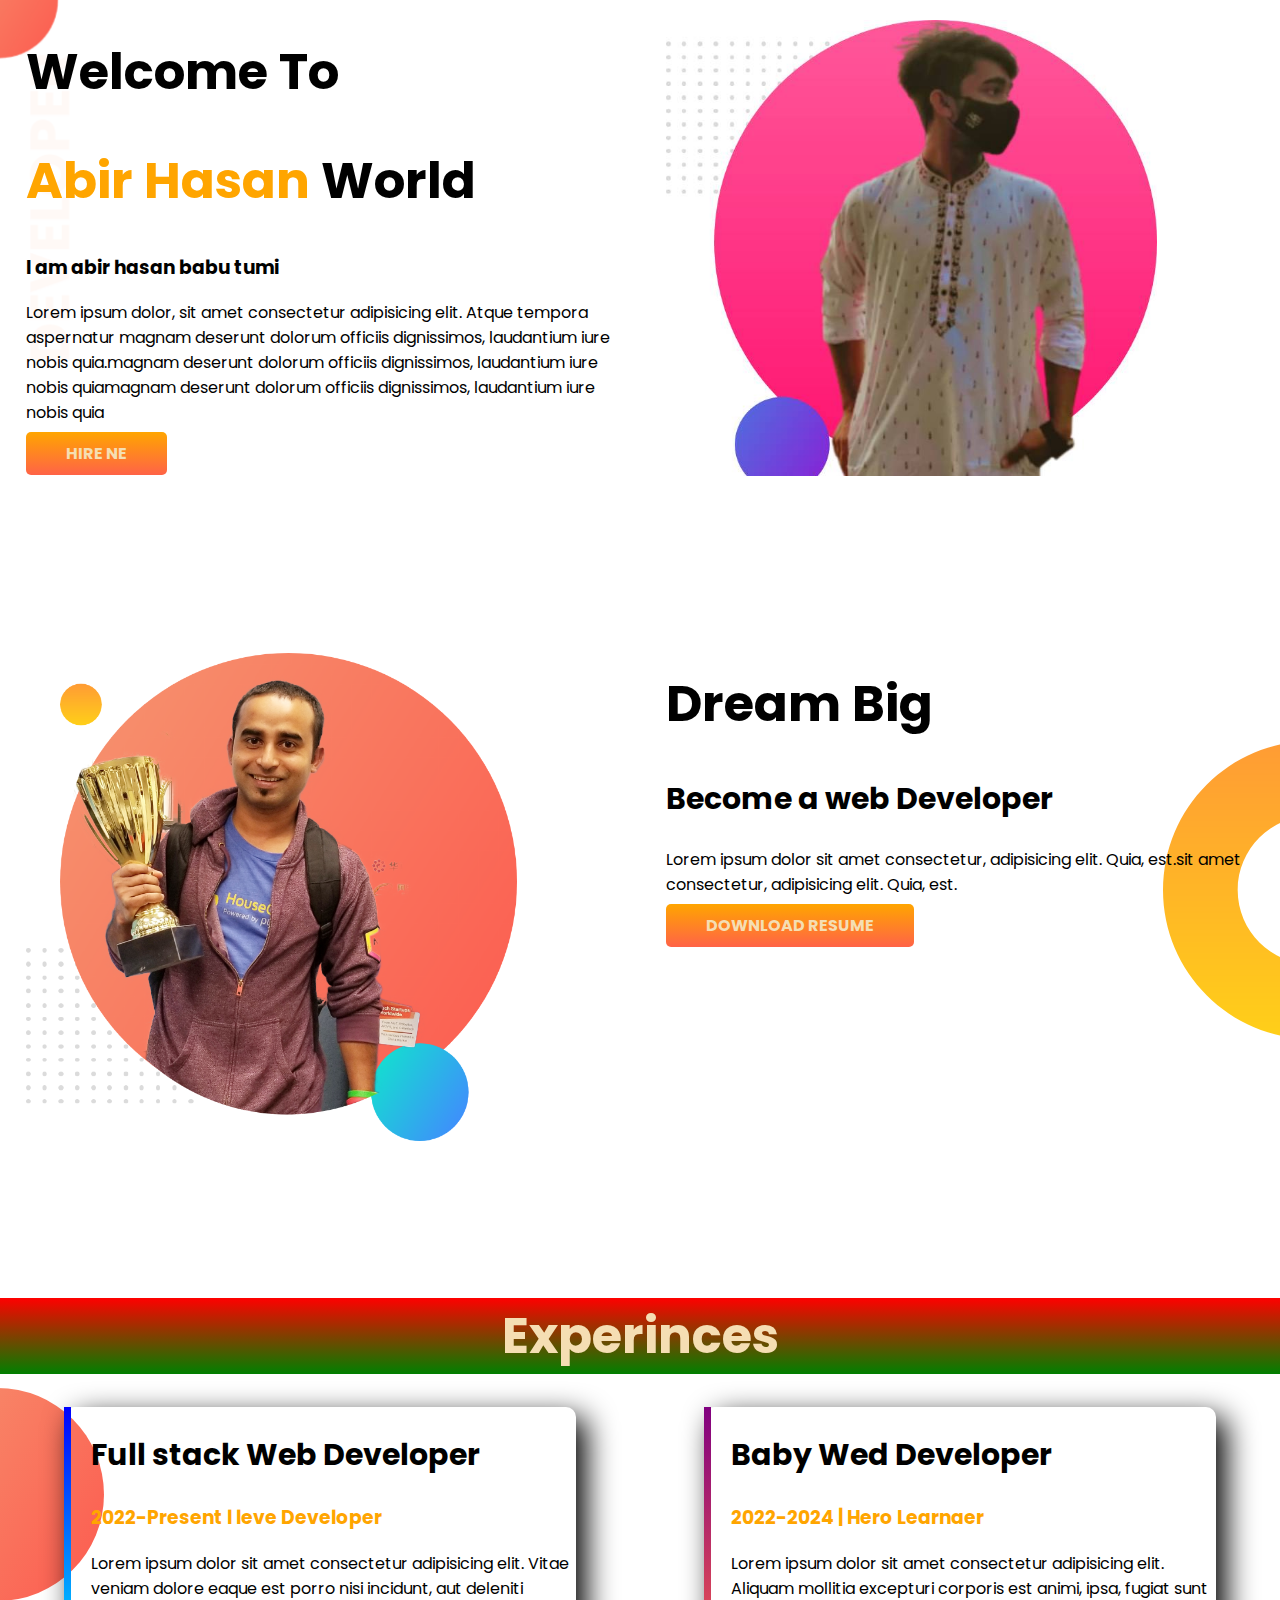
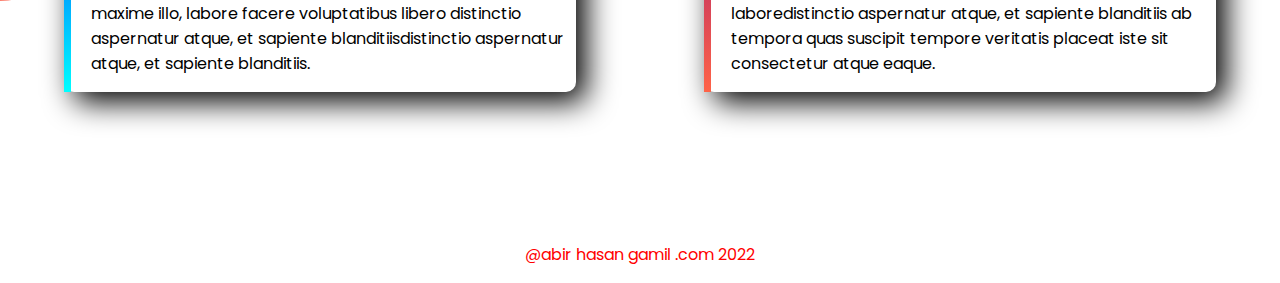
<file: index.html>
<!DOCTYPE html>
<html lang="en">
<head>
    <meta charset="UTF-8">
    <meta http-equiv="X-UA-Compatible" content="IE=edge">
    <meta name="viewport" content="width=device-width, initial-scale=1.0">
    <title>abir hasan</title>
     <link rel="stylesheet" href="style.css">
</head>
<body>

 <section class="top-banner felx">
    <div class="hafe-width">
        <h1>Welcome To</h1>
        <h1><span class="coler">Abir Hasan</span> World</h1>
        <h3>I am abir hasan babu tumi</h3>
        <p>Lorem ipsum dolor, sit amet consectetur adipisicing elit. Atque tempora aspernatur magnam deserunt dolorum officiis dignissimos, laudantium iure nobis quia.magnam deserunt dolorum officiis dignissimos, laudantium iure nobis quiamagnam deserunt dolorum officiis dignissimos, laudantium iure nobis quia</p>
        <a class="button" target="_blank" href="https://www.facebook.com/abir.pubg.378/about">HIRE NE</a>
      </div>
       <div class="hafe-width">
        <img src="images/my-bg2.jpg" alt="">
       </div>
    
 </section>

 <section class="dream-big felx">
     <div class="hafe-width">
         <img src="images/jhankar.png" alt="">
     </div>
     <div class="hafe-width">
         <h1>Dream Big</h1>
         <h2>Become a web Developer</h2>
         <p>Lorem ipsum dolor sit amet consectetur, adipisicing elit. Quia, est.sit amet consectetur, adipisicing elit. Quia, est.</p>
         <a class="button" target="_blank" href="">DOWNLOAD RESUME</a>
     </div>
 </section>

 <section class="experinces-area">
     <h1 id="abir">Experinces</h1>
   <div class="felx">
         
     <div id="web-developer-full" class="item">
        <h2>Full stack Web Developer</h2>
        <h3 class="coler">2022-Present l leve Developer</h3>
        <p>Lorem ipsum dolor sit amet consectetur adipisicing elit. Vitae veniam dolore eaque est porro nisi incidunt, aut deleniti maxime illo, labore facere voluptatibus libero distinctio aspernatur atque, et sapiente blanditiisdistinctio aspernatur atque, et sapiente blanditiis.</p>
    </div>
    <div id="wed-developer" class="item">
        <h2>Baby Wed Developer</h2>
        <h3 class="coler">2022-2024 | Hero Learnaer</h3>
        <p>Lorem ipsum dolor sit amet consectetur adipisicing elit. Aliquam mollitia excepturi corporis est animi, ipsa, fugiat sunt laboredistinctio aspernatur atque, et sapiente blanditiis ab tempora quas suscipit tempore veritatis placeat iste sit consectetur atque eaque.</p>
    </div>
   </div>
 </section>
 <footer>
     <p>@abir hasan gamil .com 2022</p>
 </footer>
    
</body>
</html>
</file>
<file: style.css>
@import url('https://fonts.googleapis.com/css2?family=Poppins:ital@1&display=swap');
body{
    font-family: 'Poppins', sans-serif;
    margin: 0;

}
h1{
    font-size: 50px;
}
.coler{
    color: orange;
}
.felx{
    display: flex;
    margin-bottom: 150px;
}
.hafe-width{
    width: 50%;
    padding-left: 2%;
}
.hafe-width img{
    margin-top: 20px;
    width: 80%;
}
.button{
    text-decoration: none;
    background-image: linear-gradient(orange, tomato);
    padding: 10px 40px;
    color: wheat;
    font-weight: 700;
    border-radius: 5px;
    margin-top: 20px;
}
.top-banner{
    background-image: url(images/top-banner.png);
    background-repeat: no-repeat;
}
.dream-big{
    background-image: url(images/dream-bg.png);
    background-repeat: no-repeat;
    background-position: right;
}
h2{
    font-size: 30px;
}
.experinces-area{
    background-image: url(images/exp-bg.png);
    background-repeat: no-repeat;
    background-position: left;
}
.item{
    width: 40%;
    margin-left: 5%;
    margin-right: 5%;
    padding-left: 20px;
    border-radius: 10px;
    box-shadow: 10px 10px 30px;

}
#web-developer-full{
    border-left: 7px solid;
    border-image: linear-gradient(blue, cyan);
    border-image-slice: 1;
}
#wed-developer{
    border-left: 7px solid;
    border-image: linear-gradient(purple, tomato);
    border-image-slice: 1;
}
#abir{
    text-align: center;
    color: wheat;
    background-image: linear-gradient(red, green);
}
footer p{
    text-align: center;
    color: red;
    margin-top: 40px;

}
</file>
